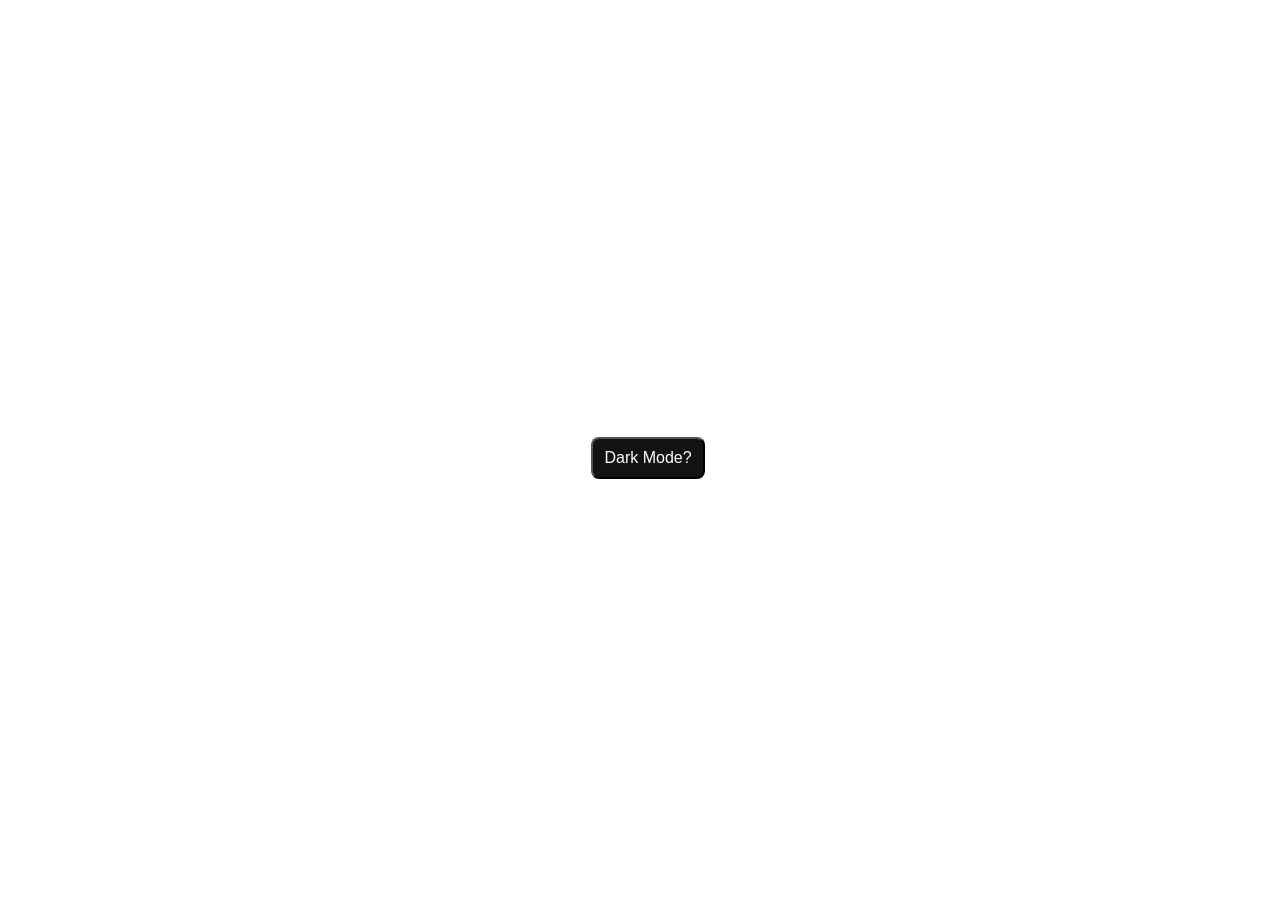
<file: dark-mode/index.html>
<!DOCTYPE html>
<html lang="en">
<head>
    <meta charset="UTF-8">
    <meta name="author" content="Shivansh Shukla">
    <meta name="description" content="Dark-mode and light-mode from toggle button">
    <meta name="viewport" content="width=device-width, initial-scale=1.0">
    <title>Dark Mode Project</title>
    <link rel="stylesheet" href="style.css">
</head>
<body>
    <button id="btn">Toggle theme</button>
<script src="script.js"></script>
</body>
</html>
</file>
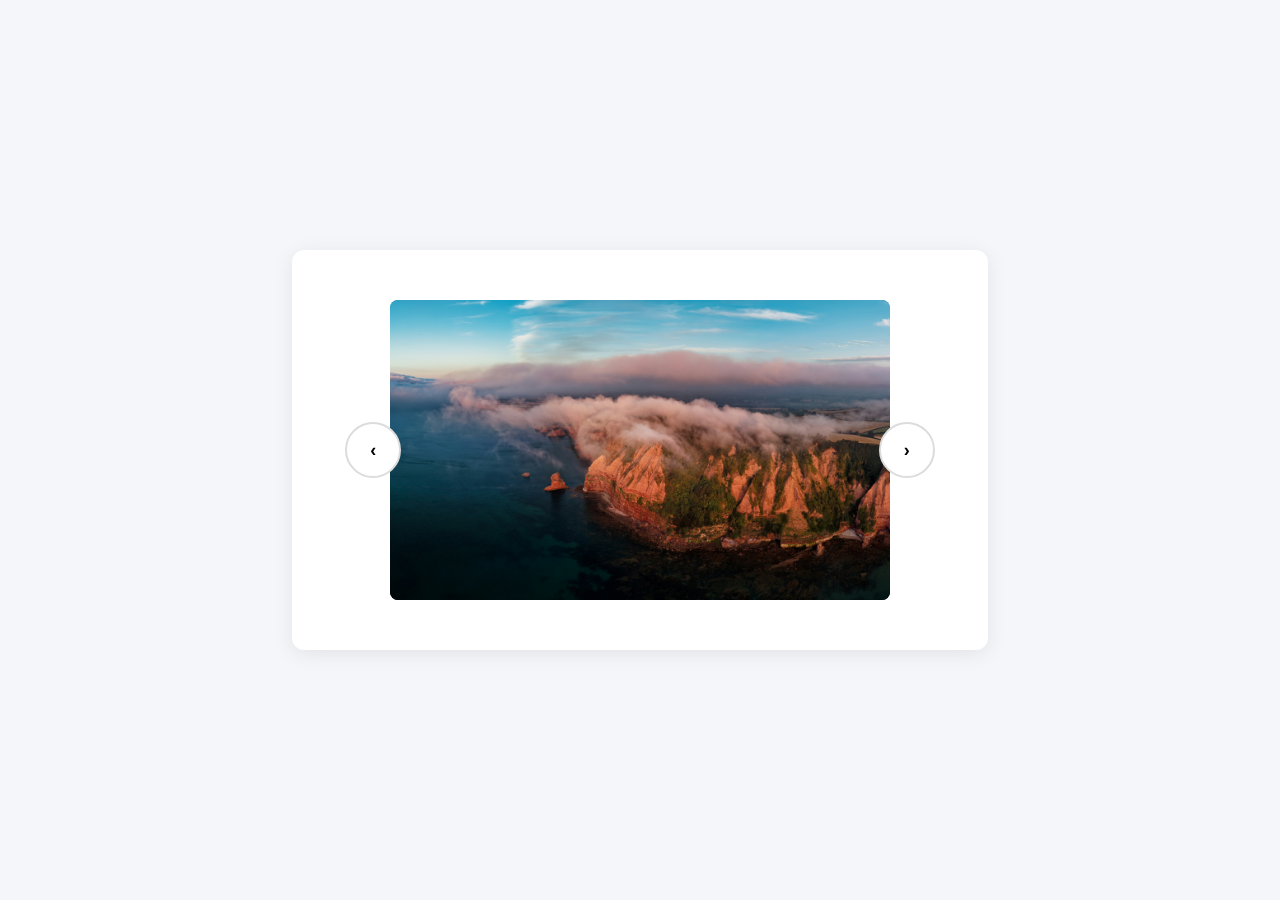
<file: image-slider/index.html>
<!DOCTYPE html>
<html lang="en">
<head>
    <meta charset="UTF-8">
    <meta name="author" content="Shivansh Shukla">
    <meta name="description" content="Image-slider">
    <meta name="viewport" content="width=device-width, initial-scale=1.0">
    <title>Image-Slider mini-Project</title>
    <link rel="stylesheet" href="style.css">
</head>
<body>
    <div class="slider" tabindex="0">
        <div class="image-div">
            <img id="bgImage" src="Image/beautiful-scenery.jpg" alt="Background Image">
            <img id="sliderImage" src="Image/beautiful-scenery.jpg" alt="slider image">
        </div>    

        <div id="btn">
            <button id="prevBtn" title="Previous Image">‹</button>
            <button id="nextBtn" title="Next Image">›</button>
        </div>
    </div>


    <script src="script.js"></script>
</body>
</html>
</file>
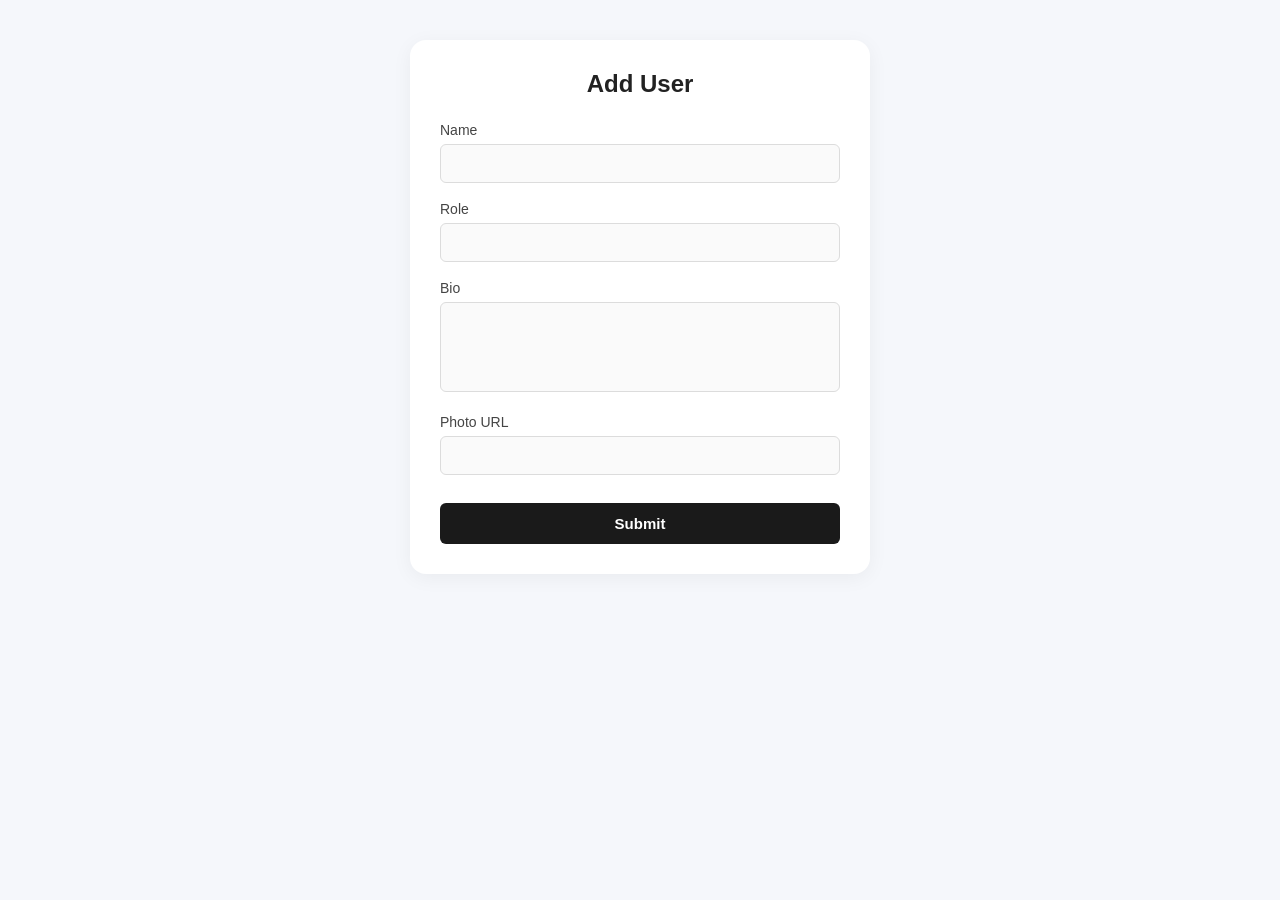
<file: profile_Forge/index.html>
<!DOCTYPE html>
<html lang="en">
<head>
    <meta charset="UTF-8">
    <meta name="author" content="Shivansh Shukla">
    <meta name="description" content="Profile_Forge">
    <meta name="viewport" content="width=device-width, initial-scale=1.0">
    <title>Profile_Forge mini-Project</title>
    <link rel="stylesheet" href="style.css">
    <link rel="stylesheet" href="https://cdnjs.cloudflare.com/ajax/libs/font-awesome/6.5.0/css/all.min.css">
</head>
<body>
    <div class="container">
        <!-- 📋 THE MAIN USER INPUT FORM CARD -->
        <div class="form-wrapper">
            <h2>Add User</h2>
            <form id="userForm">
            
                <div class="input-group">
                    <label for="userName">Name</label>
                    <input type="text" id="userName" required>
                </div>

                <div class="input-group">
                    <label for="userRole">Role</label>
                    <input type="text" id="userRole" required>
                </div>

                <div class="input-group">
                    <label for="userBio">Bio</label>
                    <textarea id="userBio" rows="4" required></textarea>
                </div>

                <div class="input-group">
                    <label for="photoUrl">Photo URL</label>
                    <input type="url" id="photoUrl" required>
                </div>

                <button type="submit" id="submitBtn">Submit</button>
            </form>
        </div>
    
        <!-- JavaScript will dynamically render individual profile cards inside this block -->
        <div id="profilesContainer" class="cards-display-row"></div>
    </div>

    <script src="script.js"></script>
</body>
</html>
</file>
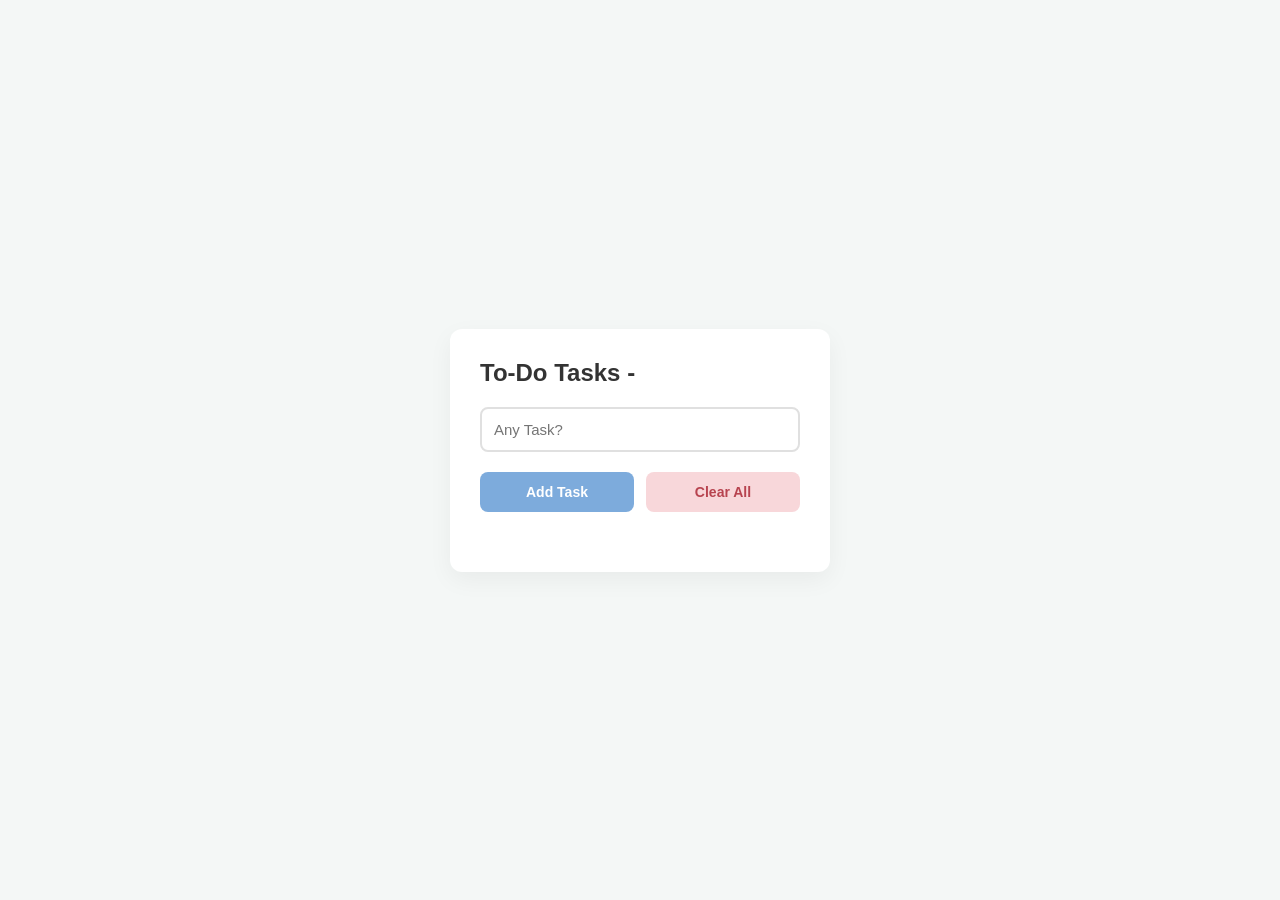
<file: todo-list/index.html>
<!DOCTYPE html>
<html lang="en">
<head>
    <meta charset="UTF-8">
    <meta name="author" content="Shivansh Shukla">
    <meta name="description" content="Todo-list">
    <meta name="viewport" content="width=device-width, initial-scale=1.0">
    <title>Todo List Project</title>
    <link rel="stylesheet" href="style.css">
</head>
<body>
    <div class="todo-div" >
        <h2>To-Do Tasks -</h2>
        
        <!-- Row 1: The input field -->
        <div class="input">
            <input type="text" id="taskInput" placeholder="Any Task?">
        </div>
        
        <div class="button">
            <button id="addBtn">Add Task</button>
            <button id="clearBtn">Clear All</button>
        </div>

        <ul id="taskList"></ul>
    </div>


    <script src="script.js"></script>
</body>
</html>
</file>
<file: dark-mode/style.css>
body{
    width: 100%;
    height: 100vh;
    display: flex;
    justify-content: center;
    align-items: center;
}
#btn{
    padding: 0.6rem 0.7rem;
    border-radius: 8px;
    font-size: 1rem;
}
body, #btn{
    transition: all 0.3s ease;
}
body.dark{
    background-color: #121212;
    color: #eee;
}
body.dark #btn{
    background-color: #ffffff;
    color: #000000;
}
body.light{
    background-color: #fff;
    color: #1a1a1a;
}
body.light #btn{
    background-color: #121212;
    color: #ffffff;
}
</file>
<file: image-slider/style.css>
body {
    min-height: 100vh;
    margin: 0;
    display: flex;
    justify-content: center;
    align-items: center;
    background-color: #f4f6f9;
    font-family: sans-serif;
}

.slider {
    position: relative; 
    background: #ffffff;
    padding: 3rem 6rem;
    border-radius: 12px;
    box-shadow: 0 4px 20px rgba(0,0,0,0.08);
    display: inline-block;       /* Forces the card wrapper to wrap tightly around the picture size */

    transition: box-shadow 0.3s ease, border-color 0.3s ease;
    border: 2px solid transparent;
}

.slider:focus {
    outline: none;                  /* Removes the ugly blue line */
    border-color: #28a745;
    box-shadow: 0 6px 24px rgba(40, 167, 69, 0.15);
}

.image-div{
    position: relative;
    width: 500px;
    height: 300px;
    border-radius: 8px;
    overflow: hidden;
}

#bgImage, #sliderImage {
    position: absolute;
    top: 0;
    left: 0;
    width: 100%;
    height: 100%;
    object-fit: cover;
}

#sliderImage{
    z-index: 2;
    transition: opacity 0.4s ease-in-out;
    opacity: 1;
}

#bgImage{
    z-index: 1;
}

#btn {
    display: contents;            /* Tells browser to let buttons ignore this wrapper div */
}

button {
    position: absolute;
    top: 50%;
    transform: translateY(-50%);       /* Centers the button perfectly level with the image center line */
    z-index: 10;                      /* Keeps buttons layered smoothly above images */
    padding: 10px;
    font-size: 18px;
    font-weight: 600;
    cursor: pointer;
    border: 2px solid #dcdcdc;
    background-color: #ffffff;
    transition: all 0.2s ease;
    border-radius: 50%;
    width: 3.5rem;
    height: 3.5rem;                   /* Force a square constraint so circle properties don't distort */
}

#prevBtn {
    left: 3.2rem;
}

#nextBtn {
    right: 3.2rem;
}

button:hover {
    background-color: #5f656dd3;
    color: white;
    border-color: #4e535ad3;
}
</file>
<file: profile_Forge/style.css>
*{
    box-sizing: border-box;
    margin: 0;
    padding: 0;
    font-family: 'Segoe UI', Tahoma, Geneva, Verdana, sans-serif;
}

body {
    background-color: #f5f7fb;
    min-height: 100vh;
    padding: 40px 20px;
    display: flex;
    justify-content: center;
}

.container {
    width: 100%;
    max-width: 900px;
    display: flex;
    flex-direction: column;
    align-items: center;      /* Stacks the Form and Cards display vertically centered */
    gap: 40px;
}

.form-wrapper {
    background: #ffffff;
    padding: 30px;
    border-radius: 16px;
    box-shadow: 0 4px 20px rgba(0, 0, 0, 0.05);
    width: 100%;
    max-width: 460px;  /* Forces form card to look sleek like the screenshot */
}

.form-wrapper h2 {
    text-align: center;
    font-size: 24px;
    color: #222222;
    margin-bottom: 24px;
    font-weight: 600;
}

.input-group {
    margin-bottom: 18px;
}

.input-group label {
    display: block;
    font-size: 14px;
    font-weight: 500;
    color: #444444;
    margin-bottom: 6px;
}

.input-group input,
.input-group textarea {
    width: 100%;
    padding: 10px 12px;
    border: 1px solid #dcdcdc;
    border-radius: 6px;
    font-size: 15px;
    outline: none;
    background-color: #fafafa;
    transition: border-color 0.2s, background-color 0.2s;
}

.input-group input:focus,
.input-group textarea:focus {
    border-color: #007bff;
    background-color: #ffffff;
}

/* Textarea input configuration override */
.input-group textarea {
    resize: none;
}

/* Submit Trigger Control Button */
#submitBtn {
    width: 100%;
    padding: 12px;
    background-color: #1a1a1a; /* Clean dark gray style accent */
    color: #ffffff;
    border: none;
    border-radius: 6px;
    font-size: 15px;
    font-weight: 600;
    cursor: pointer;
    transition: background-color 0.2s ease;
    margin-top: 10px;
}

#submitBtn:hover {
    background-color: #3d3b3b;
}

/* 🖼️ THE HORIZONTAL CARDS CONTAINER BLOCK (Below the form) */
.cards-display-row {
    display: flex;
    flex-direction: row;      /* Forces profiles to line up horizontally next to each other */
    justify-content: center;  /* Centers your profiles row group cleanly */
    flex-wrap: wrap;          /* Drops cards down onto a new line if screen gets too narrow */
    gap: 24px;                /* Sets equal gaps between card wrappers */
    width: 100%;
}

/* DYNAMIC BLUEPRINT CARD CLASSES FOR JAVASCRIPT BUILD ENGINE */
.user-profile-card {
    background: #ffffff;
    border-radius: 12px;
    box-shadow: 0 4px 15px rgba(0, 0, 0, 0.04);
    padding: 24px;
    width: 260px;
    text-align: center;
    border: 1px solid #eef0f4;
    display: flex;
    flex-direction: column;
    align-items: center;
    position: relative;
}

.user-profile-card-img {
    width: 85px;
    height: 85px;
    border-radius: 50%;
    object-fit: cover;
    margin-bottom: 16px;
    border: 2px solid #eaeaea;
}

.user-profile-card-h3 {
    font-size: 18px;
    color: #111111;
    margin-bottom: 4px;
    font-weight: 600;
}

.user-profile-card-role {
    font-size: 13px;
    color: #666666;
    font-weight: 500;
    margin-bottom: 12px;
}

.user-profile-card-bio {
    font-size: 13px;
    color: #555555;
    line-height: 1.5;
}

.delete-btn {
    position: absolute;
    top: 12px;
    right: 12px;
    width: 24px;
    height: 24px;
    background-color: #cc515e;
    color: #ffffff;
    border: none;
    border-radius: 45%;
    font-size: 16px;
    font-weight: 700;
    line-height: 1;
    display: flex;
    align-items: center;
    justify-content: center;
    cursor: pointer;
    box-shadow: 0 2px 6px rgba(220, 53, 69, 0.2);
    
    opacity: 0;
    transform: scale(0.8);
    transition: opacity 0.2s ease, transform 0.2s ease, background-color 0.2s ease;
}

.delete-btn:hover {
    background-color: #bd2130;
}

.user-profile-card:hover .delete-btn {
    opacity: 1;
    transform: scale(1);
}
</file>
<file: todo-list/style.css>
body{
    font-family: 'Segoe UI', Tahoma, Geneva, Verdana, sans-serif;
    background-color: #f4f7f6;
    display: flex;
    justify-content: center;
    align-items: center;
    height: 100vh;
    margin: 0;
    font-size: 1.5rem;
}
.todo-div{
    background: #ffffff;
    padding: 30px;
    border-radius: 12px;
    box-shadow: 0 8px 24px rgba(0, 0, 0, 0.05);
    width: 320px;
    display: flex;
    flex-direction: column;
    gap: 20px;   
}
h2 {
  color: #333333;
  margin: 0;
  font-size: 24px;
}
input {
  width: 100%;
  padding: 12px;
  border: 2px solid #e0e0e0;
  border-radius: 8px;
  font-size: 15px;
  outline: none;
  box-sizing: border-box;
  transition: border-color 0.2s;
}
input:focus{
    border-color: #007bff;
}

.button{
    display: flex;
    gap: 12px;                  /* Creates clean space between the two buttons */
}
.button button{
    flex: 1;              /* Makes both buttons take up equal width automatically */
    padding: 12px;
    font-size: 14px;
    font-weight: 600;
    border: none;
    border-radius: 8px;
    cursor: pointer;
    transition: background 0.2s;
}

#addBtn {
  background-color: #3e82cbab;
  color: white;
}
#addBtn:hover {
  background-color: #1b6dc5cb;
}

#clearBtn {
  background-color: #f8d7da;
  color: #a92432d3;
}

#clearBtn:hover {
  background-color: #f5c6cb;
}
#taskList {
  list-style: none;
  list-style-type: none;        /* Completely removes default bullet points dots */
  padding: 0;
  margin: 10px 0 0 0;
  display: flex;
  flex-direction: column;
  width: 100%;
}
#taskList li {
    display: flex;             /* Forces child items to sit horizontally side-by-side */
    flex-direction: row;       /* Explicitly keeps elements running left-to-right */
    align-items: flex-start;       /* Centers the checkbox square vertically with the text */
    gap: 12px;                 /* Adds a clean, professional space between box & text */
    margin-top: 12px;          /* Adds clear vertical separation between separate tasks */
    padding: 5px 0;
    width: 100%;               /* Ensures the item takes up the full width of the card */
    box-sizing: border-box;
}
#taskList li input[type="checkbox"] {
    width: 18px;
    height: 18px;
    margin: 0;
    margin-top: 4px;                          /* Tiny adjustment nudge to keep box level with the first line of text */
    flex-shrink: 0;                           /* CRUCIAL: Prevents the square from squishing when text gets long */
    cursor: pointer;
}
#taskList li span {
    text-align: left;                        /* Forces text rows to start immediately next to the box */
    word-break: break-word;                  /* Breaks up long sentences safely inside the card borders */
    font-size: 1.1rem;                       /* Slightly scales down text size so sentences fit cleanly on a single row */
    line-height: 1.4;
    flex-grow: 1;
}
</file>
